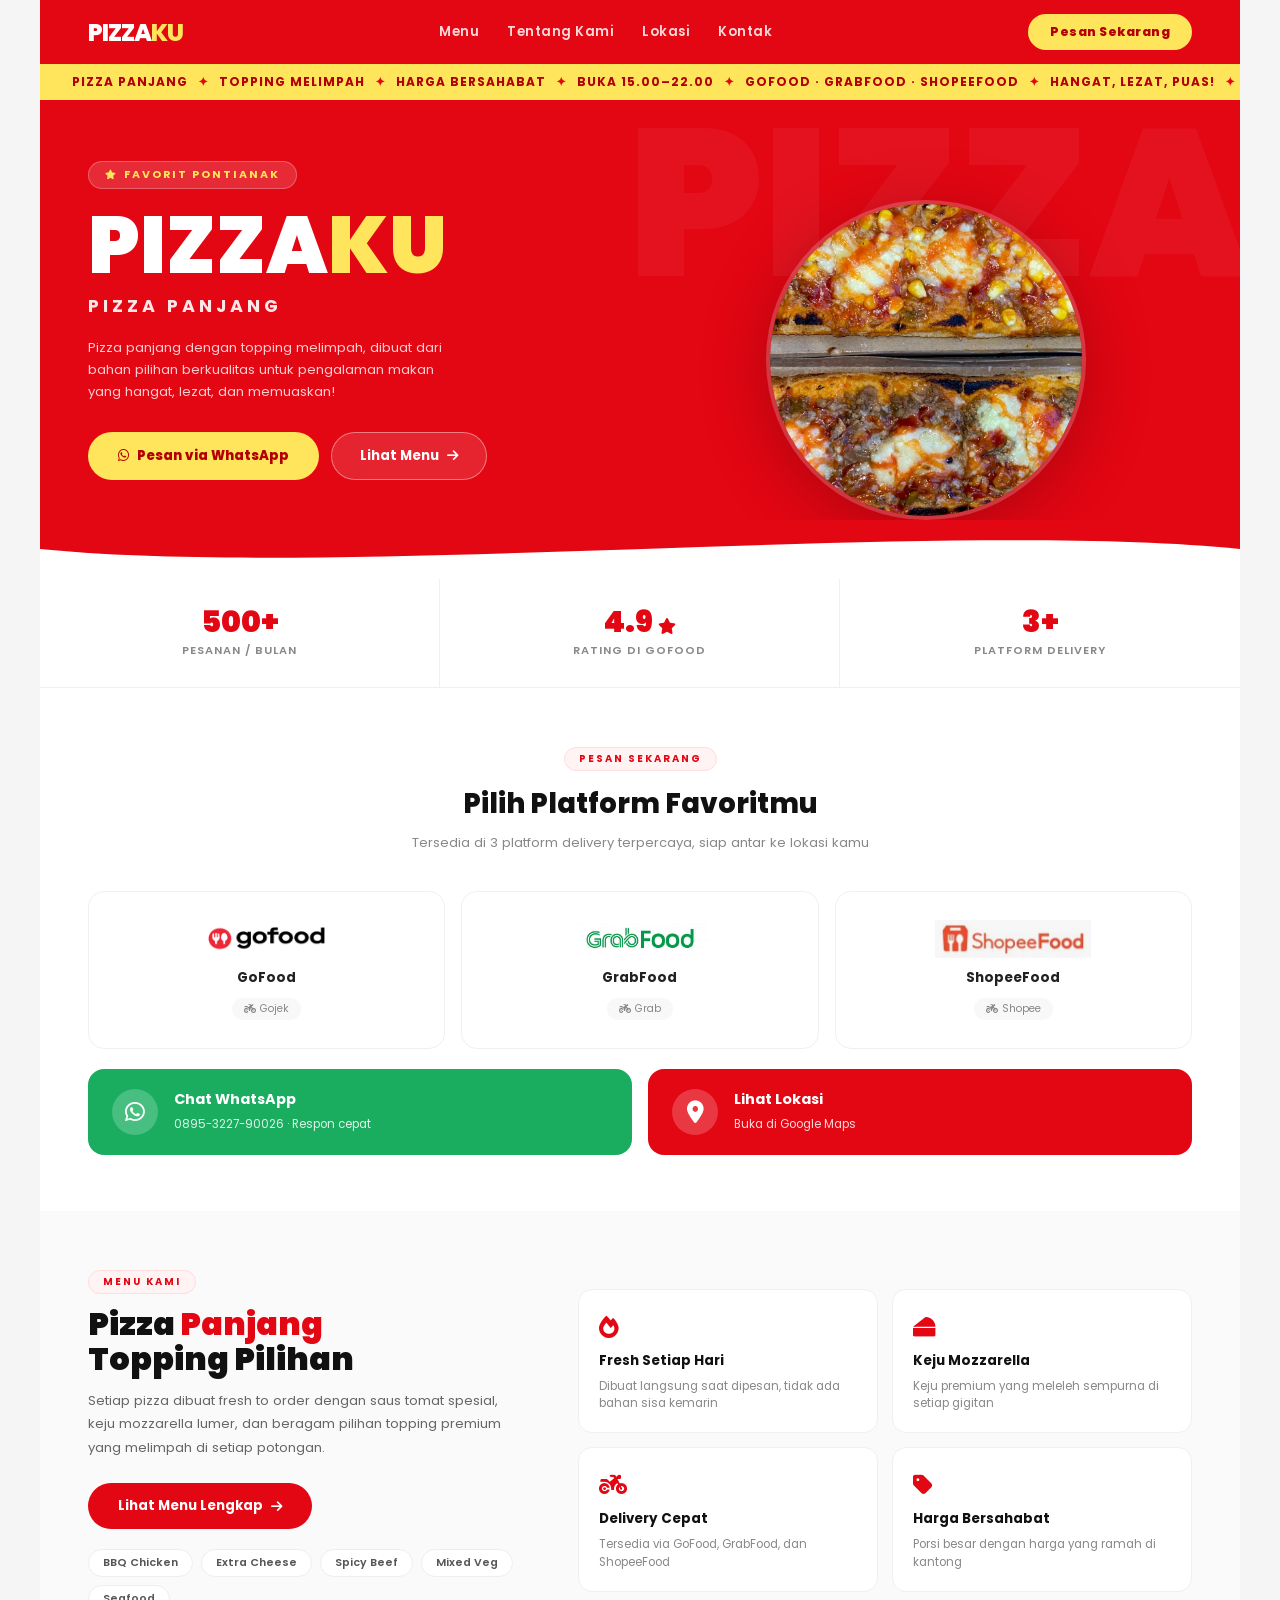
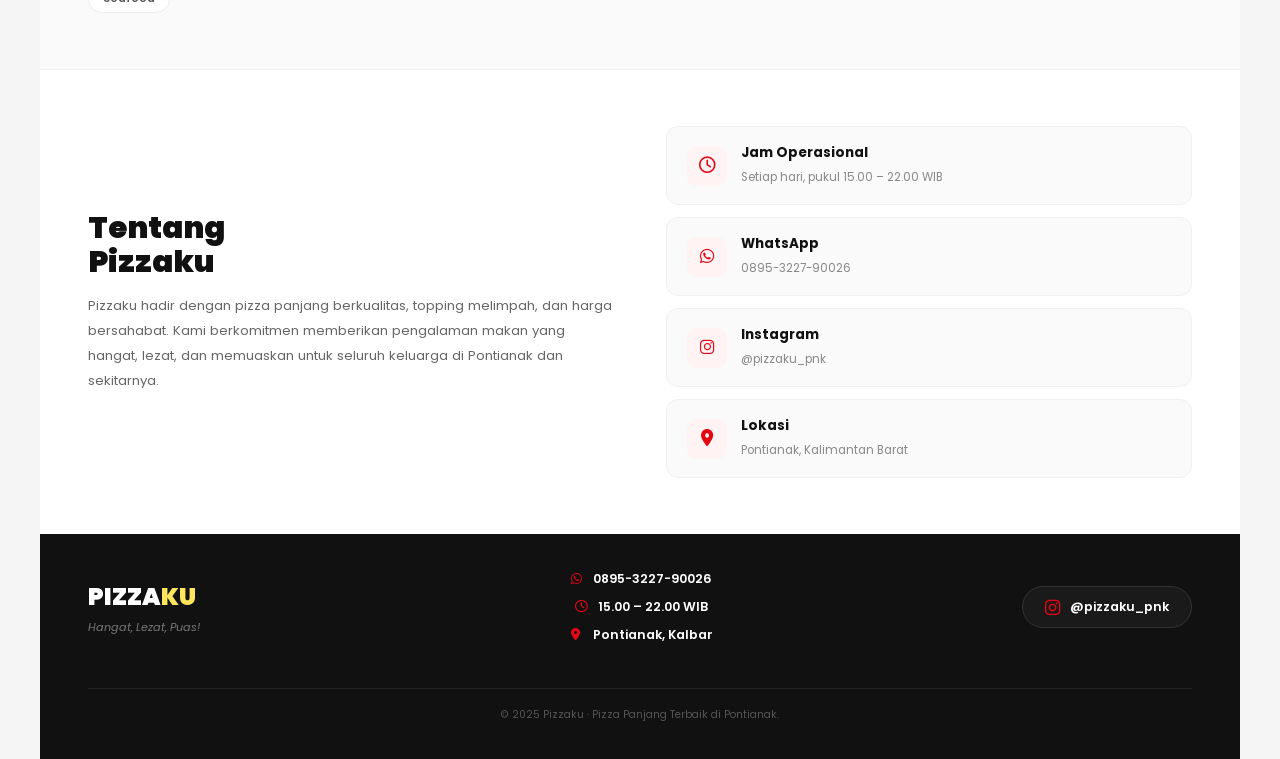
<file: index.html>
<!DOCTYPE html>
<html lang="id">
<head>
  <meta charset="UTF-8">
  <meta name="viewport" content="width=device-width, initial-scale=1.0">
  <title>Pizzaku - Pizza Panjang</title>
  <link href="https://fonts.googleapis.com/css2?family=Poppins:ital,wght@0,400;0,600;0,700;0,800;1,400&display=swap" rel="stylesheet">
  <link rel="stylesheet" href="https://cdnjs.cloudflare.com/ajax/libs/font-awesome/6.0.0/css/all.min.css">
  <link rel="stylesheet" href="style.css"
</head>
<body>

<div class="pk">

  <!-- NAVBAR -->
  <nav class="pk-nav">
    <div class="pk-nav-logo">PIZZA<span>KU</span></div>
    <div class="pk-nav-links">
      <a href="#menu">Menu</a>
      <a href="#about">Tentang Kami</a>
      <a href="https://maps.google.com/?q=Pizzaku" target="_blank">Lokasi</a>
      <a href="https://wa.me/0895322790026" target="_blank">Kontak</a>
    </div>
    <a href="https://wa.me/0895322790026" class="pk-nav-cta">Pesan Sekarang</a>
  </nav>

  <!-- TICKER -->
  <div class="pk-ticker">
    <div class="pk-ticker-inner">
      <span class="pk-ticker-item">
        Pizza Panjang <span class="pk-ticker-sep">✦</span>
        Topping Melimpah <span class="pk-ticker-sep">✦</span>
        Harga Bersahabat <span class="pk-ticker-sep">✦</span>
        Buka 15.00–22.00 <span class="pk-ticker-sep">✦</span>
        GoFood · GrabFood · ShopeeFood <span class="pk-ticker-sep">✦</span>
        Hangat, Lezat, Puas! <span class="pk-ticker-sep">✦</span>
      </span>
      <span class="pk-ticker-item">
        Pizza Panjang <span class="pk-ticker-sep">✦</span>
        Topping Melimpah <span class="pk-ticker-sep">✦</span>
        Harga Bersahabat <span class="pk-ticker-sep">✦</span>
        Buka 15.00–22.00 <span class="pk-ticker-sep">✦</span>
        GoFood · GrabFood · ShopeeFood <span class="pk-ticker-sep">✦</span>
        Hangat, Lezat, Puas! <span class="pk-ticker-sep">✦</span>
      </span>
    </div>
  </div>

  <!-- HERO -->
  <div class="pk-hero">
    <div class="pk-hero-bg-text">PIZZA</div>

    <div class="pk-hero-left">
      <div class="pk-badge">
        <i class="fas fa-star" style="font-size:0.6rem;"></i> Favorit Pontianak
      </div>
      <h1 class="pk-title">
        <span class="word-pizza">PIZZA</span><span class="word-ku">KU</span>
      </h1>
      <span class="pk-subtitle">Pizza Panjang</span>
      <p class="pk-desc">Pizza panjang dengan topping melimpah, dibuat dari bahan pilihan berkualitas untuk pengalaman makan yang hangat, lezat, dan memuaskan!</p>
      <div class="pk-hero-btns">
        <a href="https://wa.me/0895322790026" class="pk-btn-primary">
          <i class="fab fa-whatsapp"></i> Pesan via WhatsApp
        </a>
        <a href="#menu" class="pk-btn-ghost">
          Lihat Menu <i class="fas fa-arrow-right"></i>
        </a>
      </div>
    </div>

    <div class="pk-hero-right">
      <img src="images/pizzapanjang.jpeg" alt="Pizza Panjang" class="pk-pizza-img">
    </div>
  </div>

  <!-- WAVE -->
  <svg viewBox="0 0 1200 60" xmlns="http://www.w3.org/2000/svg"
       preserveAspectRatio="none" class="pk-wave"
       style="width:100%;display:block;">
    <path d="M0,30 C300,60 900,0 1200,30 L1200,60 L0,60 Z" fill="#ffffff"/>
  </svg>

  <!-- STATS -->
  <div class="pk-stats">
    <div class="pk-stat">
      <div class="pk-stat-num">500+</div>
      <div class="pk-stat-label">Pesanan / Bulan</div>
    </div>
    <div class="pk-stat">
      <div class="pk-stat-num">4.9 <i class="fas fa-star" style="font-size:1rem;"></i></div>
      <div class="pk-stat-label">Rating di GoFood</div>
    </div>
    <div class="pk-stat">
      <div class="pk-stat-num">3+</div>
      <div class="pk-stat-label">Platform Delivery</div>
    </div>
  </div>

  <!-- ORDER SECTION -->
  <section class="pk-section">
    <div class="pk-section-header">
      <div class="pk-label-pill">Pesan Sekarang</div>
      <h2>Pilih Platform Favoritmu</h2>
      <p>Tersedia di 3 platform delivery terpercaya, siap antar ke lokasi kamu</p>
    </div>

    <div class="pk-order-grid">
      <!-- GoFood -->
      <a href="https://gofood.link/a/Miz8yAu" target="_blank" class="pk-order-card">
        <img src="images/logo-gofood.png" alt="GoFood" class="pk-order-logo">
        <div class="pk-order-name">GoFood</div>
        <div class="pk-order-tag">
          <i class="fas fa-motorcycle" style="margin-right:4px;font-size:0.6rem;"></i>Gojek
        </div>
      </a>
      <!-- GrabFood -->
      <a href="https://app.grab.com/s/f2ERfQZv" target="_blank" class="pk-order-card">
        <img src="images/logo-grabfood.jpg" alt="GrabFood" class="pk-order-logo">
        <div class="pk-order-name">GrabFood</div>
        <div class="pk-order-tag">
          <i class="fas fa-motorcycle" style="margin-right:4px;font-size:0.6rem;"></i>Grab
        </div>
      </a>
      <!-- ShopeeFood -->
      <a href="https://shopee.co.id/universal-link/now-food/shop/22262322?deep_and_deferred=1&shareChannel=copy_link" target="_blank" class="pk-order-card">
        <img src="images/logo-shopeefood.jpeg" alt="ShopeeFood" class="pk-order-logo">
        <div class="pk-order-name">ShopeeFood</div>
        <div class="pk-order-tag">
          <i class="fas fa-motorcycle" style="margin-right:4px;font-size:0.6rem;"></i>Shopee
        </div>
      </a>
    </div>

    <div class="pk-contact-row">
      <a href="https://wa.me/0895322790026" target="_blank" class="pk-contact-card pk-cc-wa">
        <div class="pk-cc-icon-wrap">
          <i class="fab fa-whatsapp"></i>
        </div>
        <div class="pk-cc-text">
          <strong>Chat WhatsApp</strong>
          <small>0895-3227-90026 · Respon cepat</small>
        </div>
      </a>
      <a href="https://maps.google.com/?q=Pizzaku" target="_blank" class="pk-contact-card pk-cc-loc">
        <div class="pk-cc-icon-wrap">
          <i class="fas fa-map-marker-alt"></i>
        </div>
        <div class="pk-cc-text">
          <strong>Lihat Lokasi</strong>
          <small>Buka di Google Maps</small>
        </div>
      </a>
    </div>
  </section>

  <!-- MENU SECTION -->
  <section class="pk-menu-section" id="menu">
    <div class="pk-menu-grid">
      <div class="pk-menu-left">
        <div class="pk-label-pill">Menu Kami</div>
        <h2>Pizza <span>Panjang</span><br>Topping Pilihan</h2>
        <p>Setiap pizza dibuat fresh to order dengan saus tomat spesial, keju mozzarella lumer, dan beragam pilihan topping premium yang melimpah di setiap potongan.</p>
        <a href="#" class="pk-menu-cta">
          Lihat Menu Lengkap <i class="fas fa-arrow-right"></i>
        </a>
        <div class="pk-menu-chips">
          <span class="pk-chip">BBQ Chicken</span>
          <span class="pk-chip">Extra Cheese</span>
          <span class="pk-chip">Spicy Beef</span>
          <span class="pk-chip">Mixed Veg</span>
          <span class="pk-chip">Seafood</span>
        </div>
      </div>

      <div class="pk-menu-features">
        <div class="pk-feat">
          <div class="pk-feat-icon"><i class="fas fa-fire"></i></div>
          <div class="pk-feat-title">Fresh Setiap Hari</div>
          <div class="pk-feat-desc">Dibuat langsung saat dipesan, tidak ada bahan sisa kemarin</div>
        </div>
        <div class="pk-feat">
          <div class="pk-feat-icon"><i class="fas fa-cheese"></i></div>
          <div class="pk-feat-title">Keju Mozzarella</div>
          <div class="pk-feat-desc">Keju premium yang meleleh sempurna di setiap gigitan</div>
        </div>
        <div class="pk-feat">
          <div class="pk-feat-icon"><i class="fas fa-motorcycle"></i></div>
          <div class="pk-feat-title">Delivery Cepat</div>
          <div class="pk-feat-desc">Tersedia via GoFood, GrabFood, dan ShopeeFood</div>
        </div>
        <div class="pk-feat">
          <div class="pk-feat-icon"><i class="fas fa-tag"></i></div>
          <div class="pk-feat-title">Harga Bersahabat</div>
          <div class="pk-feat-desc">Porsi besar dengan harga yang ramah di kantong</div>
        </div>
      </div>
    </div>
  </section>

  <!-- ABOUT -->
  <section class="pk-about" id="about">
    <div class="pk-about-left">
      <h2>Tentang<br>Pizzaku</h2>
      <p>Pizzaku hadir dengan pizza panjang berkualitas, topping melimpah, dan harga bersahabat. Kami berkomitmen memberikan pengalaman makan yang hangat, lezat, dan memuaskan untuk seluruh keluarga di Pontianak dan sekitarnya.</p>
    </div>
    <div class="pk-info-list">
      <div class="pk-info-item">
        <div class="pk-info-icon"><i class="far fa-clock"></i></div>
        <div class="pk-info-text">
          <strong>Jam Operasional</strong>
          <small>Setiap hari, pukul 15.00 – 22.00 WIB</small>
        </div>
      </div>
      <div class="pk-info-item">
        <div class="pk-info-icon"><i class="fab fa-whatsapp"></i></div>
        <div class="pk-info-text">
          <strong>WhatsApp</strong>
          <small>0895-3227-90026</small>
        </div>
      </div>
      <div class="pk-info-item">
        <div class="pk-info-icon"><i class="fab fa-instagram"></i></div>
        <div class="pk-info-text">
          <strong>Instagram</strong>
          <small>@pizzaku_pnk</small>
        </div>
      </div>
      <div class="pk-info-item">
        <div class="pk-info-icon"><i class="fas fa-map-marker-alt"></i></div>
        <div class="pk-info-text">
          <strong>Lokasi</strong>
          <small>Pontianak, Kalimantan Barat</small>
        </div>
      </div>
    </div>
  </section>

  <!-- FOOTER -->
  <footer class="pk-footer">
    <div class="pk-footer-brand">
      <div class="pk-footer-brand-name">PIZZA<span>KU</span></div>
      <p>Hangat, Lezat, Puas!</p>
    </div>
    <div class="pk-footer-center">
      <div class="pk-footer-item">
        <i class="fab fa-whatsapp"></i>
        <strong>0895-3227-90026</strong>
      </div>
      <div class="pk-footer-item">
        <i class="far fa-clock"></i>
        <strong>15.00 – 22.00 WIB</strong>
      </div>
      <div class="pk-footer-item">
        <i class="fas fa-map-marker-alt"></i>
        <strong>Pontianak, Kalbar</strong>
      </div>
    </div>
    <div class="pk-footer-right">
      <a href="https://www.instagram.com/pizzaku_pnk?igsh=MWJvYmU5Y3B1Zm1qbA==" target="_blank" class="pk-insta-btn">
        <i class="fab fa-instagram"></i>
        <span>@pizzaku_pnk</span>
      </a>
    </div>
    <div class="pk-footer-copy">
      © 2025 Pizzaku · Pizza Panjang Terbaik di Pontianak.
    </div>
  </footer>

</div>

</body>
</html>
</file>
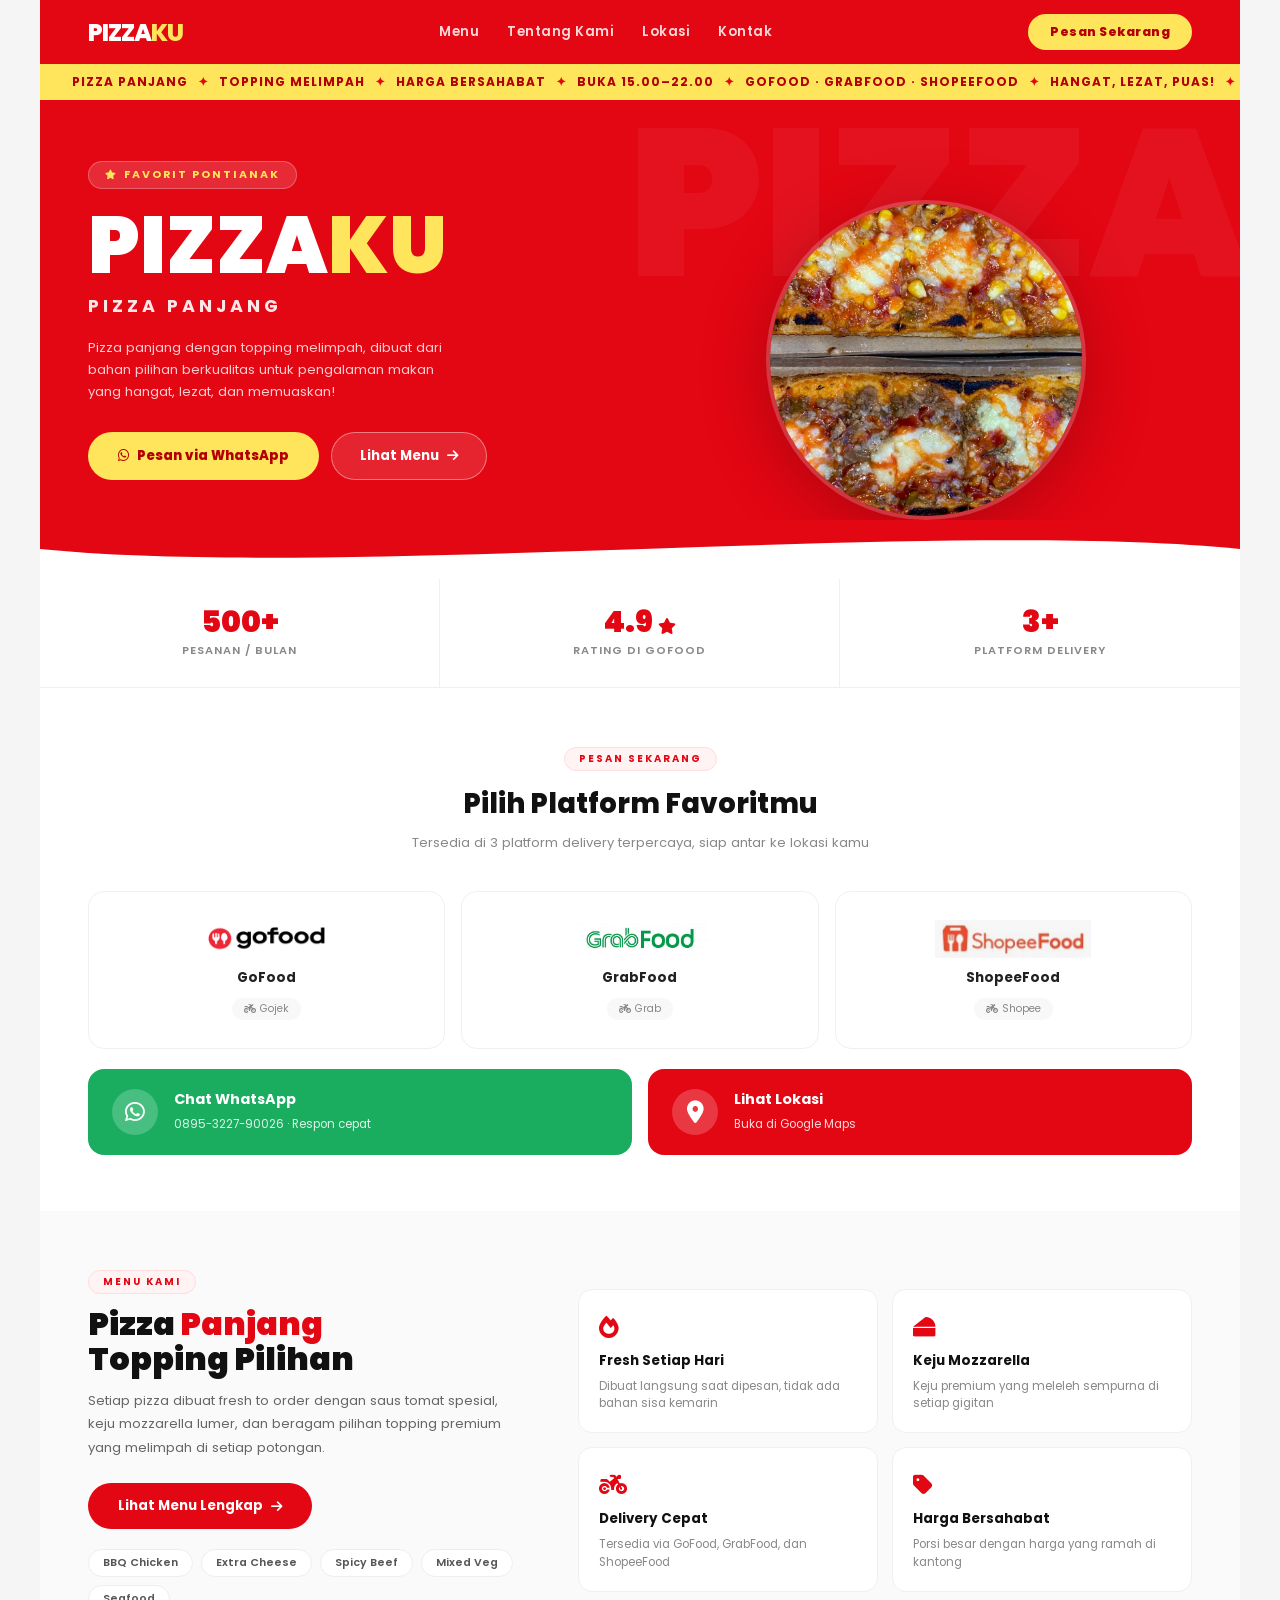
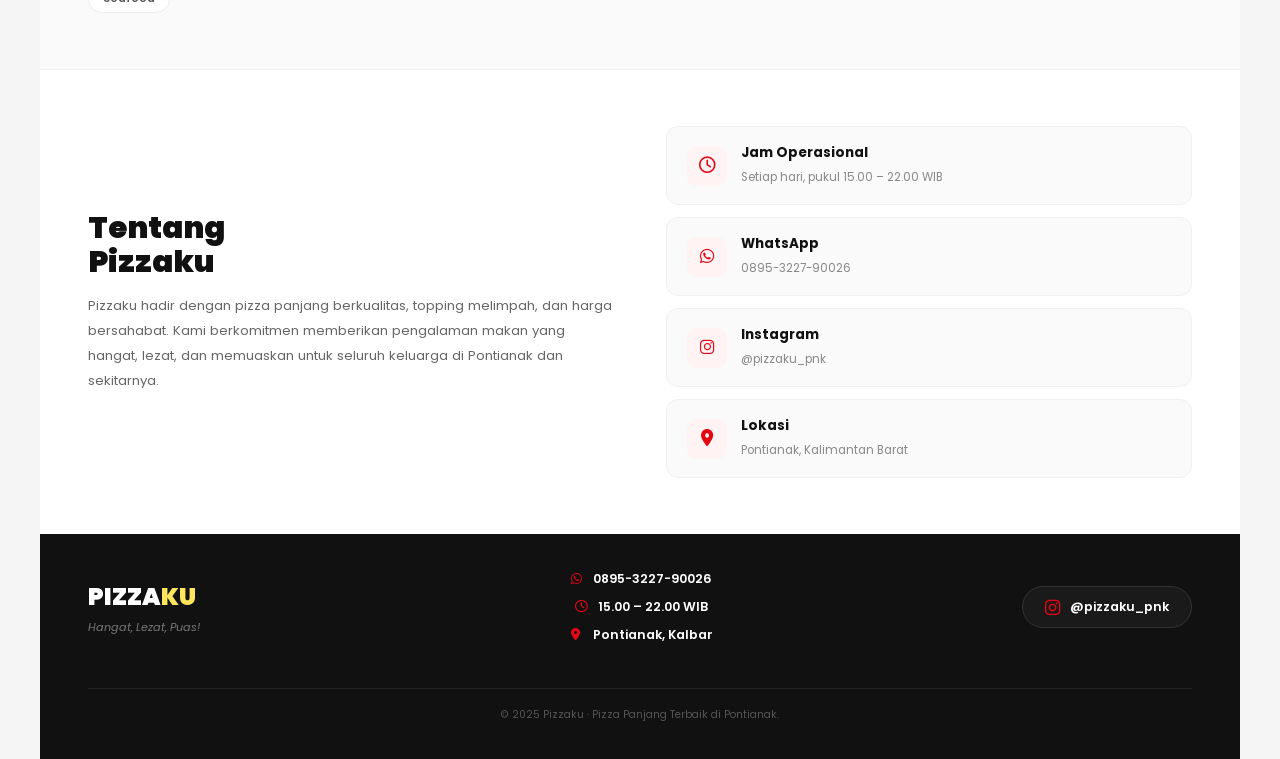
<file: pizzaku.html>
<!DOCTYPE html>
<html lang="id">
<head>
  <meta charset="UTF-8">
  <meta name="viewport" content="width=device-width, initial-scale=1.0">
  <title>Pizzaku - Pizza Panjang</title>
  <link href="https://fonts.googleapis.com/css2?family=Poppins:ital,wght@0,400;0,600;0,700;0,800;1,400&display=swap" rel="stylesheet">
  <link rel="stylesheet" href="https://cdnjs.cloudflare.com/ajax/libs/font-awesome/6.0.0/css/all.min.css">
  <link rel="stylesheet" href="style.css"
</head>
<body>

<div class="pk">

  <!-- NAVBAR -->
  <nav class="pk-nav">
    <div class="pk-nav-logo">PIZZA<span>KU</span></div>
    <div class="pk-nav-links">
      <a href="#menu">Menu</a>
      <a href="#about">Tentang Kami</a>
      <a href="https://maps.google.com/?q=Pizzaku" target="_blank">Lokasi</a>
      <a href="https://wa.me/0895322790026" target="_blank">Kontak</a>
    </div>
    <a href="https://wa.me/0895322790026" class="pk-nav-cta">Pesan Sekarang</a>
  </nav>

  <!-- TICKER -->
  <div class="pk-ticker">
    <div class="pk-ticker-inner">
      <span class="pk-ticker-item">
        Pizza Panjang <span class="pk-ticker-sep">✦</span>
        Topping Melimpah <span class="pk-ticker-sep">✦</span>
        Harga Bersahabat <span class="pk-ticker-sep">✦</span>
        Buka 15.00–22.00 <span class="pk-ticker-sep">✦</span>
        GoFood · GrabFood · ShopeeFood <span class="pk-ticker-sep">✦</span>
        Hangat, Lezat, Puas! <span class="pk-ticker-sep">✦</span>
      </span>
      <span class="pk-ticker-item">
        Pizza Panjang <span class="pk-ticker-sep">✦</span>
        Topping Melimpah <span class="pk-ticker-sep">✦</span>
        Harga Bersahabat <span class="pk-ticker-sep">✦</span>
        Buka 15.00–22.00 <span class="pk-ticker-sep">✦</span>
        GoFood · GrabFood · ShopeeFood <span class="pk-ticker-sep">✦</span>
        Hangat, Lezat, Puas! <span class="pk-ticker-sep">✦</span>
      </span>
    </div>
  </div>

  <!-- HERO -->
  <div class="pk-hero">
    <div class="pk-hero-bg-text">PIZZA</div>

    <div class="pk-hero-left">
      <div class="pk-badge">
        <i class="fas fa-star" style="font-size:0.6rem;"></i> Favorit Pontianak
      </div>
      <h1 class="pk-title">
        <span class="word-pizza">PIZZA</span><span class="word-ku">KU</span>
      </h1>
      <span class="pk-subtitle">Pizza Panjang</span>
      <p class="pk-desc">Pizza panjang dengan topping melimpah, dibuat dari bahan pilihan berkualitas untuk pengalaman makan yang hangat, lezat, dan memuaskan!</p>
      <div class="pk-hero-btns">
        <a href="https://wa.me/0895322790026" class="pk-btn-primary">
          <i class="fab fa-whatsapp"></i> Pesan via WhatsApp
        </a>
        <a href="#menu" class="pk-btn-ghost">
          Lihat Menu <i class="fas fa-arrow-right"></i>
        </a>
      </div>
    </div>

    <div class="pk-hero-right">
      <img src="images/pizzapanjang.jpeg" alt="Pizza Panjang" class="pk-pizza-img">
    </div>
  </div>

  <!-- WAVE -->
  <svg viewBox="0 0 1200 60" xmlns="http://www.w3.org/2000/svg"
       preserveAspectRatio="none" class="pk-wave"
       style="width:100%;display:block;">
    <path d="M0,30 C300,60 900,0 1200,30 L1200,60 L0,60 Z" fill="#ffffff"/>
  </svg>

  <!-- STATS -->
  <div class="pk-stats">
    <div class="pk-stat">
      <div class="pk-stat-num">500+</div>
      <div class="pk-stat-label">Pesanan / Bulan</div>
    </div>
    <div class="pk-stat">
      <div class="pk-stat-num">4.9 <i class="fas fa-star" style="font-size:1rem;"></i></div>
      <div class="pk-stat-label">Rating di GoFood</div>
    </div>
    <div class="pk-stat">
      <div class="pk-stat-num">3+</div>
      <div class="pk-stat-label">Platform Delivery</div>
    </div>
  </div>

  <!-- ORDER SECTION -->
  <section class="pk-section">
    <div class="pk-section-header">
      <div class="pk-label-pill">Pesan Sekarang</div>
      <h2>Pilih Platform Favoritmu</h2>
      <p>Tersedia di 3 platform delivery terpercaya, siap antar ke lokasi kamu</p>
    </div>

    <div class="pk-order-grid">
      <!-- GoFood -->
      <a href="https://gofood.link/a/Miz8yAu" target="_blank" class="pk-order-card">
        <img src="images/logo-gofood.png" alt="GoFood" class="pk-order-logo">
        <div class="pk-order-name">GoFood</div>
        <div class="pk-order-tag">
          <i class="fas fa-motorcycle" style="margin-right:4px;font-size:0.6rem;"></i>Gojek
        </div>
      </a>
      <!-- GrabFood -->
      <a href="https://app.grab.com/s/f2ERfQZv" target="_blank" class="pk-order-card">
        <img src="images/logo-grabfood.jpg" alt="GrabFood" class="pk-order-logo">
        <div class="pk-order-name">GrabFood</div>
        <div class="pk-order-tag">
          <i class="fas fa-motorcycle" style="margin-right:4px;font-size:0.6rem;"></i>Grab
        </div>
      </a>
      <!-- ShopeeFood -->
      <a href="https://shopee.co.id/universal-link/now-food/shop/22262322?deep_and_deferred=1&shareChannel=copy_link" target="_blank" class="pk-order-card">
        <img src="images/logo-shopeefood.jpeg" alt="ShopeeFood" class="pk-order-logo">
        <div class="pk-order-name">ShopeeFood</div>
        <div class="pk-order-tag">
          <i class="fas fa-motorcycle" style="margin-right:4px;font-size:0.6rem;"></i>Shopee
        </div>
      </a>
    </div>

    <div class="pk-contact-row">
      <a href="https://wa.me/0895322790026" target="_blank" class="pk-contact-card pk-cc-wa">
        <div class="pk-cc-icon-wrap">
          <i class="fab fa-whatsapp"></i>
        </div>
        <div class="pk-cc-text">
          <strong>Chat WhatsApp</strong>
          <small>0895-3227-90026 · Respon cepat</small>
        </div>
      </a>
      <a href="https://maps.google.com/?q=Pizzaku" target="_blank" class="pk-contact-card pk-cc-loc">
        <div class="pk-cc-icon-wrap">
          <i class="fas fa-map-marker-alt"></i>
        </div>
        <div class="pk-cc-text">
          <strong>Lihat Lokasi</strong>
          <small>Buka di Google Maps</small>
        </div>
      </a>
    </div>
  </section>

  <!-- MENU SECTION -->
  <section class="pk-menu-section" id="menu">
    <div class="pk-menu-grid">
      <div class="pk-menu-left">
        <div class="pk-label-pill">Menu Kami</div>
        <h2>Pizza <span>Panjang</span><br>Topping Pilihan</h2>
        <p>Setiap pizza dibuat fresh to order dengan saus tomat spesial, keju mozzarella lumer, dan beragam pilihan topping premium yang melimpah di setiap potongan.</p>
        <a href="#" class="pk-menu-cta">
          Lihat Menu Lengkap <i class="fas fa-arrow-right"></i>
        </a>
        <div class="pk-menu-chips">
          <span class="pk-chip">BBQ Chicken</span>
          <span class="pk-chip">Extra Cheese</span>
          <span class="pk-chip">Spicy Beef</span>
          <span class="pk-chip">Mixed Veg</span>
          <span class="pk-chip">Seafood</span>
        </div>
      </div>

      <div class="pk-menu-features">
        <div class="pk-feat">
          <div class="pk-feat-icon"><i class="fas fa-fire"></i></div>
          <div class="pk-feat-title">Fresh Setiap Hari</div>
          <div class="pk-feat-desc">Dibuat langsung saat dipesan, tidak ada bahan sisa kemarin</div>
        </div>
        <div class="pk-feat">
          <div class="pk-feat-icon"><i class="fas fa-cheese"></i></div>
          <div class="pk-feat-title">Keju Mozzarella</div>
          <div class="pk-feat-desc">Keju premium yang meleleh sempurna di setiap gigitan</div>
        </div>
        <div class="pk-feat">
          <div class="pk-feat-icon"><i class="fas fa-motorcycle"></i></div>
          <div class="pk-feat-title">Delivery Cepat</div>
          <div class="pk-feat-desc">Tersedia via GoFood, GrabFood, dan ShopeeFood</div>
        </div>
        <div class="pk-feat">
          <div class="pk-feat-icon"><i class="fas fa-tag"></i></div>
          <div class="pk-feat-title">Harga Bersahabat</div>
          <div class="pk-feat-desc">Porsi besar dengan harga yang ramah di kantong</div>
        </div>
      </div>
    </div>
  </section>

  <!-- ABOUT -->
  <section class="pk-about" id="about">
    <div class="pk-about-left">
      <h2>Tentang<br>Pizzaku</h2>
      <p>Pizzaku hadir dengan pizza panjang berkualitas, topping melimpah, dan harga bersahabat. Kami berkomitmen memberikan pengalaman makan yang hangat, lezat, dan memuaskan untuk seluruh keluarga di Pontianak dan sekitarnya.</p>
    </div>
    <div class="pk-info-list">
      <div class="pk-info-item">
        <div class="pk-info-icon"><i class="far fa-clock"></i></div>
        <div class="pk-info-text">
          <strong>Jam Operasional</strong>
          <small>Setiap hari, pukul 15.00 – 22.00 WIB</small>
        </div>
      </div>
      <div class="pk-info-item">
        <div class="pk-info-icon"><i class="fab fa-whatsapp"></i></div>
        <div class="pk-info-text">
          <strong>WhatsApp</strong>
          <small>0895-3227-90026</small>
        </div>
      </div>
      <div class="pk-info-item">
        <div class="pk-info-icon"><i class="fab fa-instagram"></i></div>
        <div class="pk-info-text">
          <strong>Instagram</strong>
          <small>@pizzaku_pnk</small>
        </div>
      </div>
      <div class="pk-info-item">
        <div class="pk-info-icon"><i class="fas fa-map-marker-alt"></i></div>
        <div class="pk-info-text">
          <strong>Lokasi</strong>
          <small>Pontianak, Kalimantan Barat</small>
        </div>
      </div>
    </div>
  </section>

  <!-- FOOTER -->
  <footer class="pk-footer">
    <div class="pk-footer-brand">
      <div class="pk-footer-brand-name">PIZZA<span>KU</span></div>
      <p>Hangat, Lezat, Puas!</p>
    </div>
    <div class="pk-footer-center">
      <div class="pk-footer-item">
        <i class="fab fa-whatsapp"></i>
        <strong>0895-3227-90026</strong>
      </div>
      <div class="pk-footer-item">
        <i class="far fa-clock"></i>
        <strong>15.00 – 22.00 WIB</strong>
      </div>
      <div class="pk-footer-item">
        <i class="fas fa-map-marker-alt"></i>
        <strong>Pontianak, Kalbar</strong>
      </div>
    </div>
    <div class="pk-footer-right">
      <a href="https://www.instagram.com/pizzaku_pnk?igsh=MWJvYmU5Y3B1Zm1qbA==" target="_blank" class="pk-insta-btn">
        <i class="fab fa-instagram"></i>
        <span>@pizzaku_pnk</span>
      </a>
    </div>
    <div class="pk-footer-copy">
      © 2025 Pizzaku · Pizza Panjang Terbaik di Pontianak.
    </div>
  </footer>

</div>

</body>
</html>
</file>
<file: style.css>
/* ── RESET & BASE ── */
* {
  box-sizing: border-box;
  margin: 0;
  padding: 0;
}

body {
  font-family: 'Poppins', sans-serif;
  background: #f5f5f5;
  color: #333;
}

a {
  text-decoration: none;
  color: inherit;
}

.pk {
  max-width: 1200px;
  margin: 0 auto;
  background: #fff;
  overflow: hidden;
}

/* ── NAVBAR ── */
.pk-nav {
  background: #e30613;
  display: flex;
  align-items: center;
  justify-content: space-between;
  padding: 14px 48px;
  position: sticky;
  top: 0;
  z-index: 100;
}

.pk-nav-logo {
  font-size: 1.5rem;
  font-weight: 800;
  color: #fff;
  letter-spacing: -1px;
}

.pk-nav-logo span {
  color: #ffe55c;
}

.pk-nav-links {
  display: flex;
  gap: 28px;
}

.pk-nav-links a {
  color: rgba(255, 255, 255, 0.85);
  font-size: 0.82rem;
  font-weight: 600;
  letter-spacing: 0.5px;
  transition: color 0.2s;
}

.pk-nav-links a:hover {
  color: #ffe55c;
}

.pk-nav-cta {
  background: #ffe55c;
  color: #b30000;
  font-size: 0.78rem;
  font-weight: 800;
  padding: 9px 22px;
  border-radius: 30px;
  letter-spacing: 0.5px;
  transition: transform 0.18s, box-shadow 0.18s;
}

.pk-nav-cta:hover {
  transform: translateY(-2px);
  box-shadow: 0 6px 20px rgba(255, 229, 92, 0.4);
}

/* ── TICKER ── */
.pk-ticker {
  background: #ffe55c;
  overflow: hidden;
  padding: 9px 0;
}

.pk-ticker-inner {
  display: flex;
  animation: ticker 22s linear infinite;
}

.pk-ticker-item {
  white-space: nowrap;
  padding: 0 32px;
  font-size: 0.75rem;
  font-weight: 700;
  color: #b30000;
  letter-spacing: 1px;
  text-transform: uppercase;
}

.pk-ticker-sep {
  color: #e30613;
  margin: 0 6px;
}

@keyframes ticker {
  0%   { transform: translateX(0); }
  100% { transform: translateX(-50%); }
}

/* ── HERO ── */
.pk-hero {
  background: #e30613;
  padding: 60px 48px 0;
  display: grid;
  grid-template-columns: 1fr 1fr;
  align-items: end;
  gap: 40px;
  min-height: 400px;
  position: relative;
  overflow: hidden;
}

.pk-hero-bg-text {
  position: absolute;
  right: -10px;
  top: 0;
  font-size: 13rem;
  font-weight: 900;
  color: rgba(255, 255, 255, 0.05);
  line-height: 1;
  pointer-events: none;
  user-select: none;
}

.pk-hero-left {
  z-index: 2;
  padding-bottom: 40px;
}

.pk-badge {
  display: inline-flex;
  align-items: center;
  gap: 6px;
  background: rgba(255, 255, 255, 0.15);
  border: 1px solid rgba(255, 255, 255, 0.25);
  color: #ffe55c;
  font-size: 0.68rem;
  font-weight: 700;
  letter-spacing: 2px;
  text-transform: uppercase;
  border-radius: 30px;
  padding: 5px 16px;
  margin-bottom: 18px;
}

.pk-title {
  font-size: 5rem;
  font-weight: 900;
  line-height: 0.95;
  color: #fff;
  margin-bottom: 10px;
}

.pk-title .word-pizza {
  display: inline-block;
  animation: slideInLeft 0.7s cubic-bezier(.22, 1, .36, 1) both;
}

.pk-title .word-ku {
  display: inline-block;
  color: #ffe55c;
  animation: slideInLeft 0.7s cubic-bezier(.22, 1, .36, 1) 0.1s both;
}

.pk-subtitle {
  display: block;
  font-size: 1.1rem;
  font-weight: 700;
  letter-spacing: 4px;
  text-transform: uppercase;
  color: rgba(255, 255, 255, 0.9);
  margin-bottom: 18px;
  animation: fadeUp 0.6s ease 0.3s both;
}

.pk-desc {
  font-size: 0.82rem;
  color: rgba(255, 255, 255, 0.8);
  line-height: 1.7;
  max-width: 380px;
  margin-bottom: 28px;
  animation: fadeUp 0.6s ease 0.45s both;
}

.pk-hero-btns {
  display: flex;
  gap: 12px;
  flex-wrap: wrap;
  animation: fadeUp 0.6s ease 0.55s both;
}

.pk-btn-primary {
  background: #ffe55c;
  color: #b30000;
  font-size: 0.82rem;
  font-weight: 800;
  padding: 13px 30px;
  border-radius: 30px;
  display: inline-flex;
  align-items: center;
  gap: 8px;
  transition: transform 0.18s, box-shadow 0.18s, background 0.18s;
}

.pk-btn-primary:hover {
  transform: translateY(-3px);
  box-shadow: 0 8px 24px rgba(255, 229, 92, 0.5);
  background: #fff27a;
}

.pk-btn-primary:active {
  transform: scale(0.97);
}

.pk-btn-ghost {
  background: rgba(255, 255, 255, 0.12);
  border: 1.5px solid rgba(255, 255, 255, 0.4);
  color: #fff;
  font-size: 0.82rem;
  font-weight: 700;
  padding: 13px 28px;
  border-radius: 30px;
  display: inline-flex;
  align-items: center;
  gap: 8px;
  transition: background 0.18s, border-color 0.18s, transform 0.18s;
}

.pk-btn-ghost:hover {
  background: rgba(255, 255, 255, 0.25);
  border-color: rgba(255, 255, 255, 0.85);
  transform: translateY(-2px);
}

.pk-btn-ghost:active {
  transform: scale(0.97);
}

.pk-hero-right {
  display: flex;
  justify-content: center;
  align-items: flex-end;
  position: relative;
  z-index: 2;
  animation: floatIn 0.9s cubic-bezier(.22, 1, .36, 1) 0.2s both;
}

.pk-pizza-img {
  width: 320px;
  height: 320px;
  object-fit: cover;
  border-radius: 50%;
  border: 4px solid rgba(255, 255, 255, 0.2);
  animation: float 4s ease-in-out infinite;
  filter: drop-shadow(0 12px 32px rgba(0, 0, 0, 0.25));
}

/* ── WAVE ── */
.pk-wave {
  display: block;
  background: #e30613;
  margin-top: -1px;
}

/* ── STATS ── */
.pk-stats {
  display: grid;
  grid-template-columns: repeat(3, 1fr);
  border-bottom: 1px solid #f0f0f0;
}

.pk-stat {
  padding: 28px 32px;
  text-align: center;
  border-right: 1px solid #f0f0f0;
}

.pk-stat:last-child {
  border-right: none;
}

.pk-stat-num {
  font-size: 1.9rem;
  font-weight: 900;
  color: #e30613;
  line-height: 1;
}

.pk-stat-label {
  font-size: 0.7rem;
  color: #888;
  font-weight: 600;
  letter-spacing: 1px;
  text-transform: uppercase;
  margin-top: 5px;
}

/* ── SECTION SHARED ── */
.pk-section {
  padding: 56px 48px;
}

.pk-section-header {
  text-align: center;
  margin-bottom: 38px;
}

.pk-section-header h2 {
  font-size: 1.7rem;
  font-weight: 800;
  color: #111;
  margin-bottom: 8px;
}

.pk-section-header p {
  font-size: 0.82rem;
  color: #888;
}

.pk-label-pill {
  display: inline-block;
  background: #fff3f3;
  color: #e30613;
  font-size: 0.62rem;
  font-weight: 700;
  letter-spacing: 2px;
  text-transform: uppercase;
  border-radius: 20px;
  padding: 4px 14px;
  border: 1px solid #fdd;
  margin-bottom: 12px;
}

/* ── ORDER GRID ── */
.pk-order-grid {
  display: grid;
  grid-template-columns: repeat(3, 1fr);
  gap: 16px;
  margin-bottom: 20px;
}

.pk-order-card {
  background: #fff;
  border: 1.5px solid #f0f0f0;
  border-radius: 16px;
  padding: 28px 16px;
  display: flex;
  flex-direction: column;
  align-items: center;
  gap: 10px;
  transition: transform 0.2s, border-color 0.2s, box-shadow 0.2s;
}

.pk-order-card:hover {
  transform: translateY(-5px);
  border-color: #e30613;
  box-shadow: 0 10px 30px rgba(227, 6, 19, 0.12);
}

.pk-order-card:active {
  transform: scale(0.98);
}

.pk-order-logo {
  height: 38px;
  width: auto;
  object-fit: contain;
}

.pk-order-name {
  font-size: 0.84rem;
  font-weight: 700;
  color: #222;
}

.pk-order-tag {
  font-size: 0.65rem;
  color: #888;
  background: #f8f8f8;
  border-radius: 20px;
  padding: 3px 12px;
}

/* ── CONTACT ROW ── */
.pk-contact-row {
  display: grid;
  grid-template-columns: 1fr 1fr;
  gap: 16px;
}

.pk-contact-card {
  border-radius: 16px;
  padding: 20px 24px;
  display: flex;
  align-items: center;
  gap: 16px;
  transition: transform 0.18s, box-shadow 0.18s;
}

.pk-contact-card:hover {
  transform: translateY(-3px);
  box-shadow: 0 8px 28px rgba(0, 0, 0, 0.2);
}

.pk-contact-card:active {
  transform: scale(0.98);
}

.pk-cc-wa  { background: #1aad60; }
.pk-cc-loc { background: #e30613; }

.pk-cc-icon-wrap {
  width: 46px;
  height: 46px;
  background: rgba(255, 255, 255, 0.2);
  border-radius: 50%;
  display: flex;
  align-items: center;
  justify-content: center;
  color: #fff;
  font-size: 1.4rem;
  flex-shrink: 0;
}

.pk-cc-text strong {
  display: block;
  font-size: 0.9rem;
  font-weight: 700;
  color: #fff;
}

.pk-cc-text small {
  font-size: 0.72rem;
  color: rgba(255, 255, 255, 0.85);
}

/* ── MENU SECTION ── */
.pk-menu-section {
  background: #fafafa;
  padding: 56px 48px;
}

.pk-menu-grid {
  display: grid;
  grid-template-columns: 1fr 1.4fr;
  gap: 52px;
  align-items: center;
}

.pk-menu-left h2 {
  font-size: 2rem;
  font-weight: 900;
  color: #111;
  margin-bottom: 12px;
  line-height: 1.1;
}

.pk-menu-left h2 span {
  color: #e30613;
}

.pk-menu-left p {
  font-size: 0.82rem;
  color: #666;
  line-height: 1.8;
  margin-bottom: 24px;
}

.pk-menu-cta {
  display: inline-flex;
  align-items: center;
  gap: 8px;
  background: #e30613;
  color: #fff;
  font-size: 0.82rem;
  font-weight: 700;
  padding: 13px 30px;
  border-radius: 30px;
  transition: transform 0.18s, box-shadow 0.18s, background 0.18s;
}

.pk-menu-cta:hover {
  transform: translateY(-3px);
  box-shadow: 0 8px 24px rgba(227, 6, 19, 0.35);
  background: #c0000e;
}

.pk-menu-cta:active {
  transform: scale(0.97);
}

.pk-menu-chips {
  display: flex;
  flex-wrap: wrap;
  gap: 8px;
  margin-top: 20px;
}

.pk-chip {
  font-size: 0.68rem;
  font-weight: 600;
  background: #fff;
  border: 1px solid #eee;
  color: #555;
  border-radius: 20px;
  padding: 5px 14px;
  transition: border-color 0.15s, color 0.15s;
}

.pk-chip:hover {
  border-color: #e30613;
  color: #e30613;
}

.pk-menu-features {
  display: grid;
  grid-template-columns: 1fr 1fr;
  gap: 14px;
}

.pk-feat {
  background: #fff;
  border: 1.5px solid #f0f0f0;
  border-radius: 14px;
  padding: 20px;
  display: flex;
  flex-direction: column;
  gap: 7px;
  transition: border-color 0.2s, transform 0.2s, box-shadow 0.2s;
}

.pk-feat:hover {
  border-color: #e30613;
  transform: translateY(-3px);
  box-shadow: 0 6px 20px rgba(227, 6, 19, 0.1);
}

.pk-feat-icon {
  font-size: 1.4rem;
  color: #e30613;
}

.pk-feat-title {
  font-size: 0.84rem;
  font-weight: 700;
  color: #111;
}

.pk-feat-desc {
  font-size: 0.72rem;
  color: #888;
  line-height: 1.5;
}

/* ── ABOUT ── */
.pk-about {
  padding: 56px 48px;
  display: grid;
  grid-template-columns: 1fr 1fr;
  gap: 52px;
  align-items: center;
  border-top: 1px solid #f0f0f0;
}

.pk-about-left h2 {
  font-size: 1.9rem;
  font-weight: 900;
  color: #111;
  margin-bottom: 16px;
  line-height: 1.1;
}

.pk-about-left p {
  font-size: 0.82rem;
  color: #666;
  line-height: 1.9;
}

.pk-info-list {
  display: flex;
  flex-direction: column;
  gap: 12px;
}

.pk-info-item {
  background: #fafafa;
  border: 1px solid #f0f0f0;
  border-radius: 12px;
  padding: 16px 20px;
  display: flex;
  align-items: center;
  gap: 14px;
  transition: border-color 0.2s, transform 0.18s;
}

.pk-info-item:hover {
  border-color: #e30613;
  transform: translateX(5px);
}

.pk-info-icon {
  width: 40px;
  height: 40px;
  background: #fff3f3;
  border-radius: 10px;
  display: flex;
  align-items: center;
  justify-content: center;
  color: #e30613;
  font-size: 1.05rem;
  flex-shrink: 0;
}

.pk-info-text strong {
  display: block;
  font-size: 0.84rem;
  font-weight: 700;
  color: #111;
}

.pk-info-text small {
  font-size: 0.72rem;
  color: #888;
}

/* ── FOOTER ── */
.pk-footer {
  background: #111;
  color: #fff;
  padding: 36px 48px;
  display: grid;
  grid-template-columns: 1fr 1fr 1fr;
  align-items: center;
  gap: 24px;
}

.pk-footer-brand-name {
  font-size: 1.5rem;
  font-weight: 900;
  color: #fff;
}

.pk-footer-brand-name span {
  color: #ffe55c;
}

.pk-footer-brand p {
  font-size: 0.7rem;
  color: #777;
  margin-top: 5px;
  font-style: italic;
}

.pk-footer-center {
  display: flex;
  flex-direction: column;
  gap: 10px;
  align-items: center;
}

.pk-footer-item {
  display: flex;
  align-items: center;
  gap: 9px;
  font-size: 0.78rem;
  color: #aaa;
}

.pk-footer-item i {
  color: #e30613;
  width: 16px;
  text-align: center;
}

.pk-footer-item strong {
  color: #fff;
  font-weight: 600;
}

.pk-footer-right {
  display: flex;
  justify-content: flex-end;
}

.pk-insta-btn {
  display: flex;
  align-items: center;
  gap: 10px;
  background: #1a1a1a;
  border: 1px solid #333;
  border-radius: 30px;
  padding: 11px 22px;
  transition: border-color 0.2s, transform 0.18s, box-shadow 0.18s;
}

.pk-insta-btn:hover {
  border-color: #e30613;
  transform: translateY(-2px);
  box-shadow: 0 6px 18px rgba(227, 6, 19, 0.2);
}

.pk-insta-btn i {
  color: #e30613;
  font-size: 1.1rem;
}

.pk-insta-btn span {
  font-size: 0.78rem;
  color: #fff;
  font-weight: 600;
}

.pk-footer-copy {
  border-top: 1px solid #222;
  margin-top: 20px;
  padding-top: 18px;
  text-align: center;
  font-size: 0.65rem;
  color: #555;
  grid-column: 1 / -1;
}

/* ── ANIMATIONS ── */
@keyframes slideInLeft {
  from { opacity: 0; transform: translateX(-40px); }
  to   { opacity: 1; transform: translateX(0); }
}

@keyframes fadeUp {
  from { opacity: 0; transform: translateY(20px); }
  to   { opacity: 1; transform: translateY(0); }
}

@keyframes floatIn {
  from { opacity: 0; transform: translateY(40px) scale(0.9); }
  to   { opacity: 1; transform: translateY(0) scale(1); }
}

@keyframes float {
  0%, 100% { transform: translateY(0); }
  50%       { transform: translateY(-14px); }
}

/* ── RESPONSIVE: TABLET ── */
@media (max-width: 900px) {
  .pk-nav { padding: 12px 24px; }
  .pk-nav-links { display: none; }
  .pk-hero { padding: 40px 24px 0; grid-template-columns: 1fr; }
  .pk-hero-right { display: none; }
  .pk-title { font-size: 3.8rem; }
  .pk-hero-left { padding-bottom: 32px; }
  .pk-section { padding: 36px 24px; }
  .pk-menu-section { padding: 36px 24px; }
  .pk-menu-grid { grid-template-columns: 1fr; gap: 32px; }
  .pk-about { padding: 36px 24px; grid-template-columns: 1fr; gap: 32px; }
  .pk-footer { padding: 28px 24px; grid-template-columns: 1fr; text-align: center; }
  .pk-footer-center { align-items: center; }
  .pk-footer-right { justify-content: center; }
}

/* ── RESPONSIVE: MOBILE ── */
@media (max-width: 560px) {
  .pk-nav { padding: 12px 16px; }
  .pk-hero { padding: 32px 16px 0; }
  .pk-title { font-size: 2.8rem; }
  .pk-section { padding: 28px 16px; }
  .pk-order-grid { grid-template-columns: 1fr; }
  .pk-contact-row { grid-template-columns: 1fr; }
  .pk-stats { grid-template-columns: 1fr; }
  .pk-stat { border-right: none; border-bottom: 1px solid #f0f0f0; }
  .pk-menu-section { padding: 28px 16px; }
  .pk-menu-features { grid-template-columns: 1fr; }
  .pk-about { padding: 28px 16px; }
  .pk-footer { padding: 24px 16px; }
  .pk-hero-btns { flex-direction: column; }
  .pk-btn-primary,
  .pk-btn-ghost { justify-content: center; text-align: center; }
}
</file>
